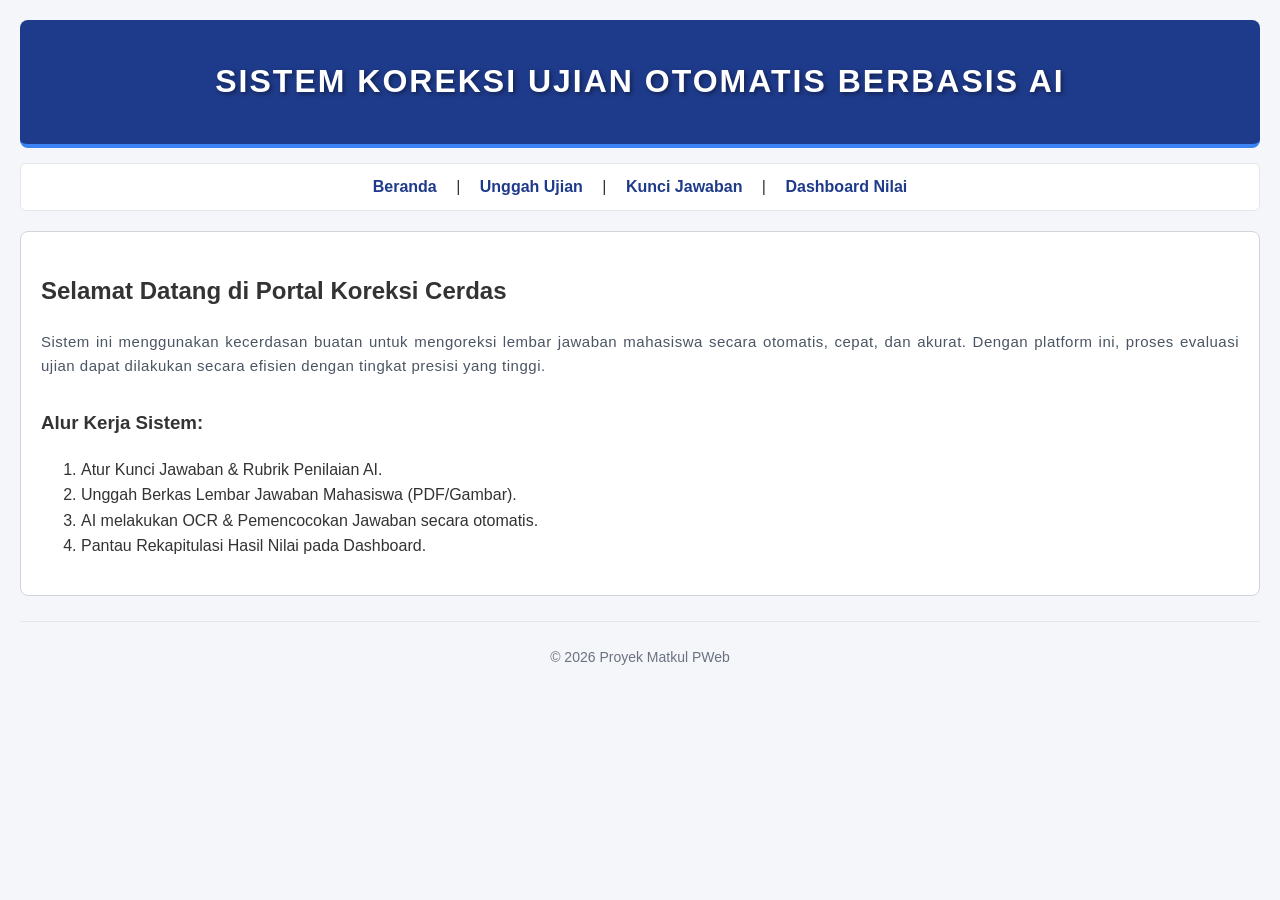
<file: index.html>
<!DOCTYPE html>
<html lang="id">
<head>
    <meta charset="UTF-8">
    <title>Beranda - Sistem Koreksi Ujian AI</title>
    <link rel="stylesheet" href="style_ai.css">
</head>
<body>
    <header>
        <h1>Sistem Koreksi Ujian Otomatis Berbasis AI</h1>
    </header>
    
    <nav>
        <a href="index.html">Beranda</a> | 
        <a href="unggah_jawaban.html">Unggah Ujian</a> | 
        <a href="kunci_jawaban.html">Kunci Jawaban</a> | 
        <a href="dashboard.html">Dashboard Nilai</a>
    </nav>

    <main>
        <h2>Selamat Datang di Portal Koreksi Cerdas</h2>
        <p class="deskripsi-sistem">
            Sistem ini menggunakan kecerdasan buatan untuk mengoreksi lembar jawaban mahasiswa secara otomatis, cepat, dan akurat. Dengan platform ini, proses evaluasi ujian dapat dilakukan secara efisien dengan tingkat presisi yang tinggi.
        </p>

        <section style="margin-top: 30px;">
            <h3>Alur Kerja Sistem:</h3>
            <ol>
                <li>Atur Kunci Jawaban & Rubrik Penilaian AI.</li>
                <li>Unggah Berkas Lembar Jawaban Mahasiswa (PDF/Gambar).</li>
                <li>AI melakukan OCR & Pemencocokan Jawaban secara otomatis.</li>
                <li>Pantau Rekapitulasi Hasil Nilai pada Dashboard.</li>
            </ol>
        </section>
    </main>
    
    <footer>
        <p>&copy; 2026 Proyek Matkul PWeb</p>
    </footer>

    <script src="app.js"></script>
</body>
</html>
</file>
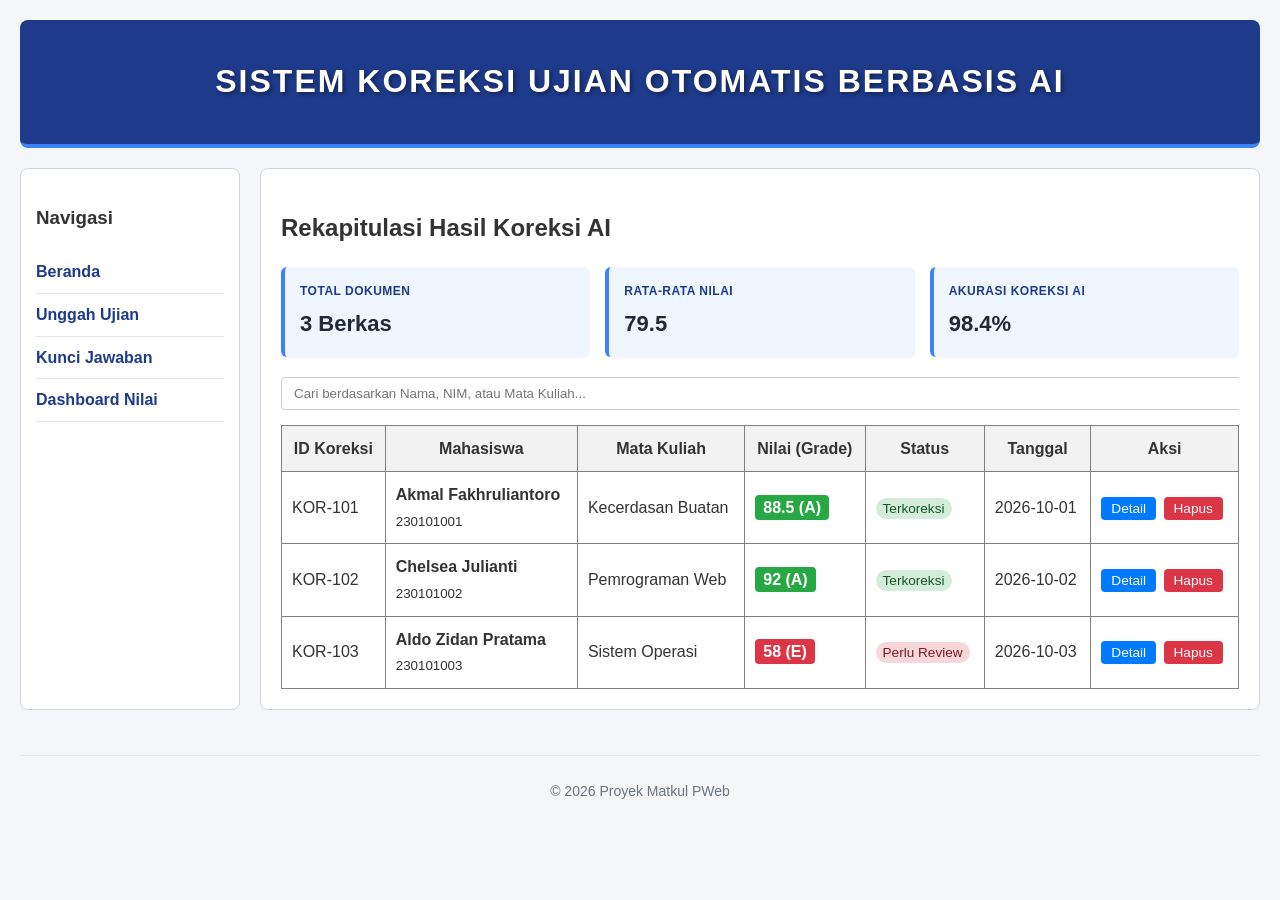
<file: dashboard.html>
<!DOCTYPE html>
<html lang="id">
<head>
    <meta charset="UTF-8">
    <title>Dashboard Nilai - Sistem AI</title>
    <link rel="stylesheet" href="style_ai.css">
</head>
<body>
    <div class="dashboard-grid">
        <header>
            <h1>Sistem Koreksi Ujian Otomatis Berbasis AI</h1>
        </header>

        <aside>
            <h3>Navigasi</h3>
            <a href="index.html">Beranda</a>
            <a href="unggah_jawaban.html">Unggah Ujian</a>
            <a href="kunci_jawaban.html">Kunci Jawaban</a>
            <a href="dashboard.html">Dashboard Nilai</a>
        </aside>

        <main>
            <section>
                <h2>Rekapitulasi Hasil Koreksi AI</h2>

                <div class="stats-grid">
                    <div class="stat-card">
                        <h4>TOTAL DOKUMEN</h4>
                        <p id="stat-total">0 Berkas</p>
                    </div>
                    <div class="stat-card">
                        <h4>RATA-RATA NILAI</h4>
                        <p id="stat-rata">0</p>
                    </div>
                    <div class="stat-card">
                        <h4>AKURASI KOREKSI AI</h4>
                        <p id="stat-akurasi">98.4%</p>
                    </div>
                </div>

                <div class="table-container" style="margin-top: 20px;">
                    <input type="text" id="search-input" class="search-box" placeholder="Cari berdasarkan Nama, NIM, atau Mata Kuliah...">

                    <table border="1" cellpadding="10" cellspacing="0" style="width: 100%; border-collapse: collapse;">
                        <thead>
                            <tr style="background-color: #f2f2f2;">
                                <th>ID Koreksi</th>
                                <th>Mahasiswa</th>
                                <th>Mata Kuliah</th>
                                <th>Nilai (Grade)</th>
                                <th>Status</th>
                                <th>Tanggal</th>
                                <th>Aksi</th>
                            </tr>
                        </thead>
                        <tbody id="tabel-hasil-koreksi">
                            <!-- Data dirender dinamis via JavaScript -->
                        </tbody>
                    </table>
                </div>
            </section>
        </main>

        <footer>
            <p>&copy; 2026 Proyek Matkul PWeb</p>
        </footer>
    </div>

    <script src="app.js"></script>
</body>
</html>
</file>
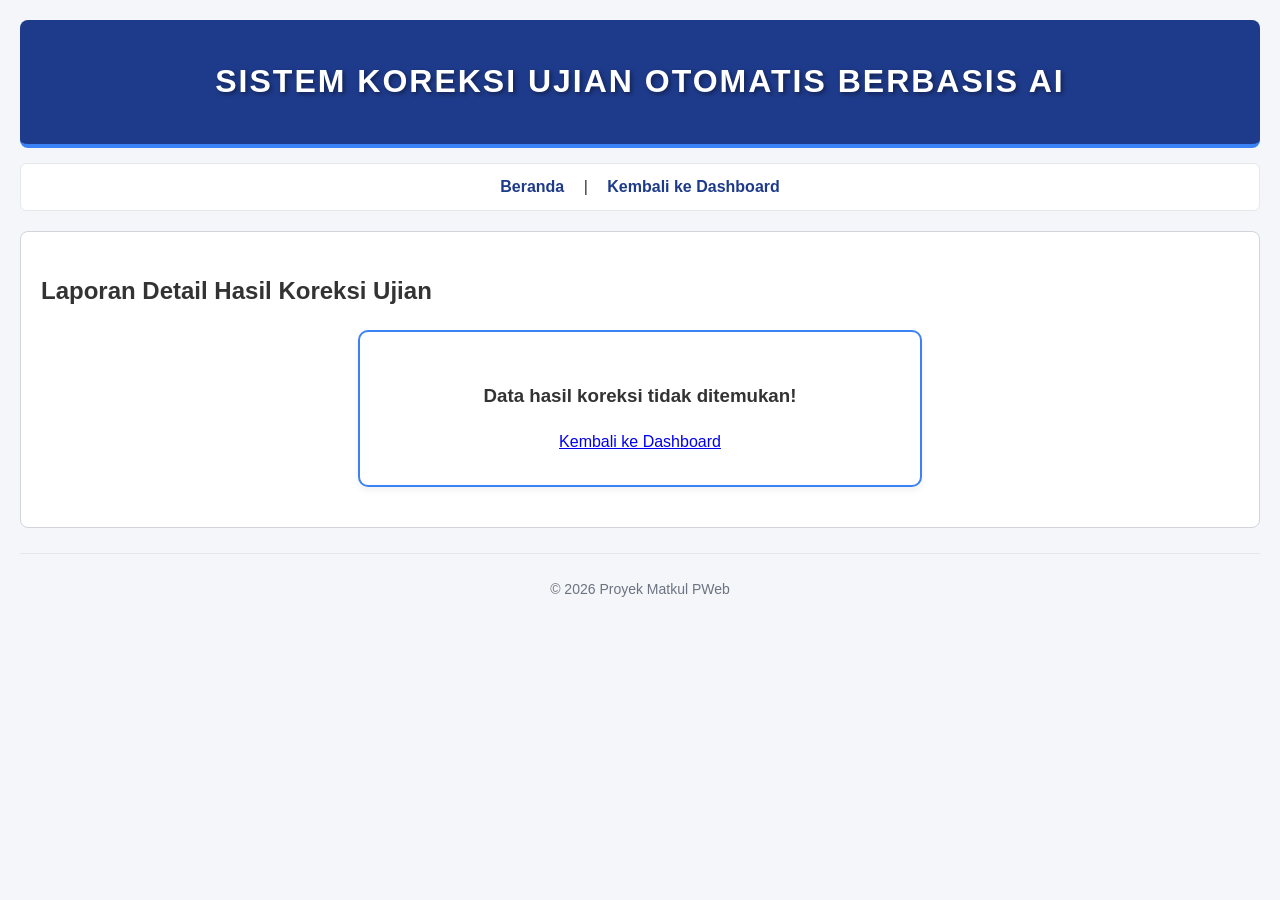
<file: detail_koreksi.html>
<!DOCTYPE html>
<html lang="id">
<head>
    <meta charset="UTF-8">
    <title>Detail Hasil Koreksi - Sistem AI</title>
    <link rel="stylesheet" href="style_ai.css">
</head>
<body>
    <header>
        <h1>Sistem Koreksi Ujian Otomatis Berbasis AI</h1>
    </header>

    <nav>
        <a href="index.html">Beranda</a> | 
        <a href="dashboard.html">Kembali ke Dashboard</a>
    </nav>

    <main>
        <h2>Laporan Detail Hasil Koreksi Ujian</h2>
        <div id="detail-koreksi-container" class="form-container">
            <table style="width: 100%; line-height: 2;">
                <tr>
                    <td width="30%"><strong>Nama Mahasiswa</strong></td>
                    <td width="5%">:</td>
                    <td id="det-nama">-</td>
                </tr>
                <tr>
                    <td><strong>NIM</strong></td>
                    <td>:</td>
                    <td id="det-nim">-</td>
                </tr>
                <tr>
                    <td><strong>Mata Kuliah</strong></td>
                    <td>:</td>
                    <td id="det-matkul">-</td>
                </tr>
                <tr>
                    <td><strong>Skor AI</strong></td>
                    <td>:</td>
                    <td id="det-nilai">-</td>
                </tr>
                <tr>
                    <td><strong>Status AI</strong></td>
                    <td>:</td>
                    <td id="det-status">-</td>
                </tr>
            </table>

            <hr style="margin: 20px 0;">

            <h3>Catatan & Feedback AI:</h3>
            <p id="det-feedback" style="background: #f9f9f9; padding: 15px; border-left: 4px solid #007bff;"></p>

            <button onclick="window.location.href='dashboard.html'" style="margin-top: 15px;">Kembali ke Dashboard</button>
        </div>
    </main>

    <footer>
        <p>&copy; 2026 Proyek Matkul PWeb</p>
    </footer>

    <script src="app.js"></script>
</body>
</html>
</file>
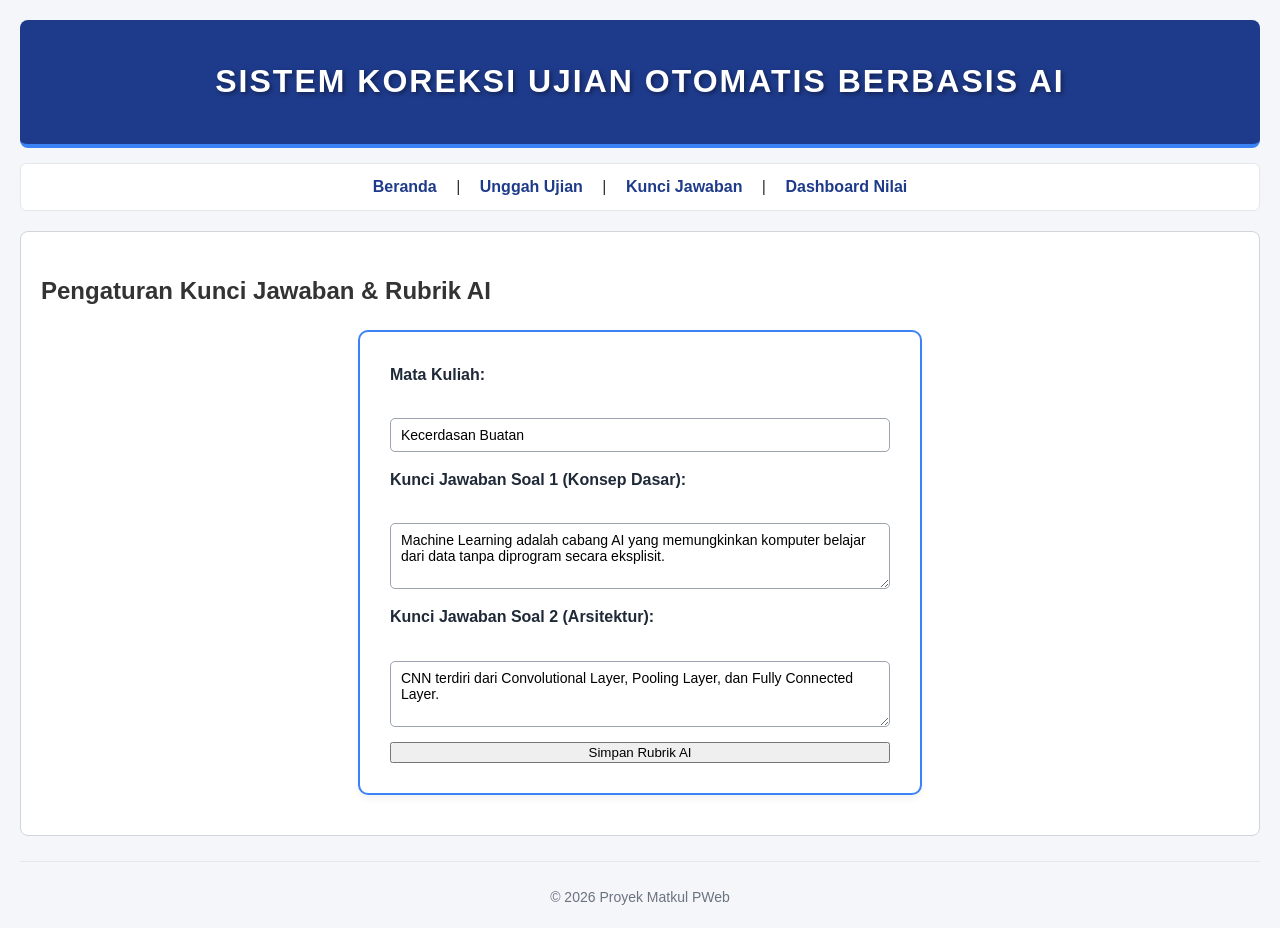
<file: kunci_jawaban.html>
<!DOCTYPE html>
<html lang="id">
<head>
    <meta charset="UTF-8">
    <title>Kunci Jawaban - Sistem AI</title>
    <link rel="stylesheet" href="style_ai.css">
</head>
<body>
    <header>
        <h1>Sistem Koreksi Ujian Otomatis Berbasis AI</h1>
    </header>
    
    <nav>
        <a href="index.html">Beranda</a> | 
        <a href="unggah_jawaban.html">Unggah Ujian</a> | 
        <a href="kunci_jawaban.html">Kunci Jawaban</a> | 
        <a href="dashboard.html">Dashboard Nilai</a>
    </nav>

    <main>
        <h2>Pengaturan Kunci Jawaban & Rubrik AI</h2>
        <div class="form-container">
            <form id="form-kunci">
                <div class="form-group">
                    <label for="kunci_matkul">Mata Kuliah:</label><br>
                    <input type="text" id="kunci_matkul" class="input-control" value="Kecerdasan Buatan" required>
                </div>

                <div class="form-group">
                    <label for="soal_1">Kunci Jawaban Soal 1 (Konsep Dasar):</label><br>
                    <textarea id="soal_1" class="input-control" rows="3">Machine Learning adalah cabang AI yang memungkinkan komputer belajar dari data tanpa diprogram secara eksplisit.</textarea>
                </div>

                <div class="form-group">
                    <label for="soal_2">Kunci Jawaban Soal 2 (Arsitektur):</label><br>
                    <textarea id="soal_2" class="input-control" rows="3">CNN terdiri dari Convolutional Layer, Pooling Layer, dan Fully Connected Layer.</textarea>
                </div>

                <button type="button" onclick="alert('Rubrik Kunci Jawaban AI Berhasil Disimpan!')">Simpan Rubrik AI</button>
            </form>
        </div>
    </main>

    <footer>
        <p>&copy; 2026 Proyek Matkul PWeb</p>
    </footer>

    <script src="app.js"></script>
</body>
</html>
</file>
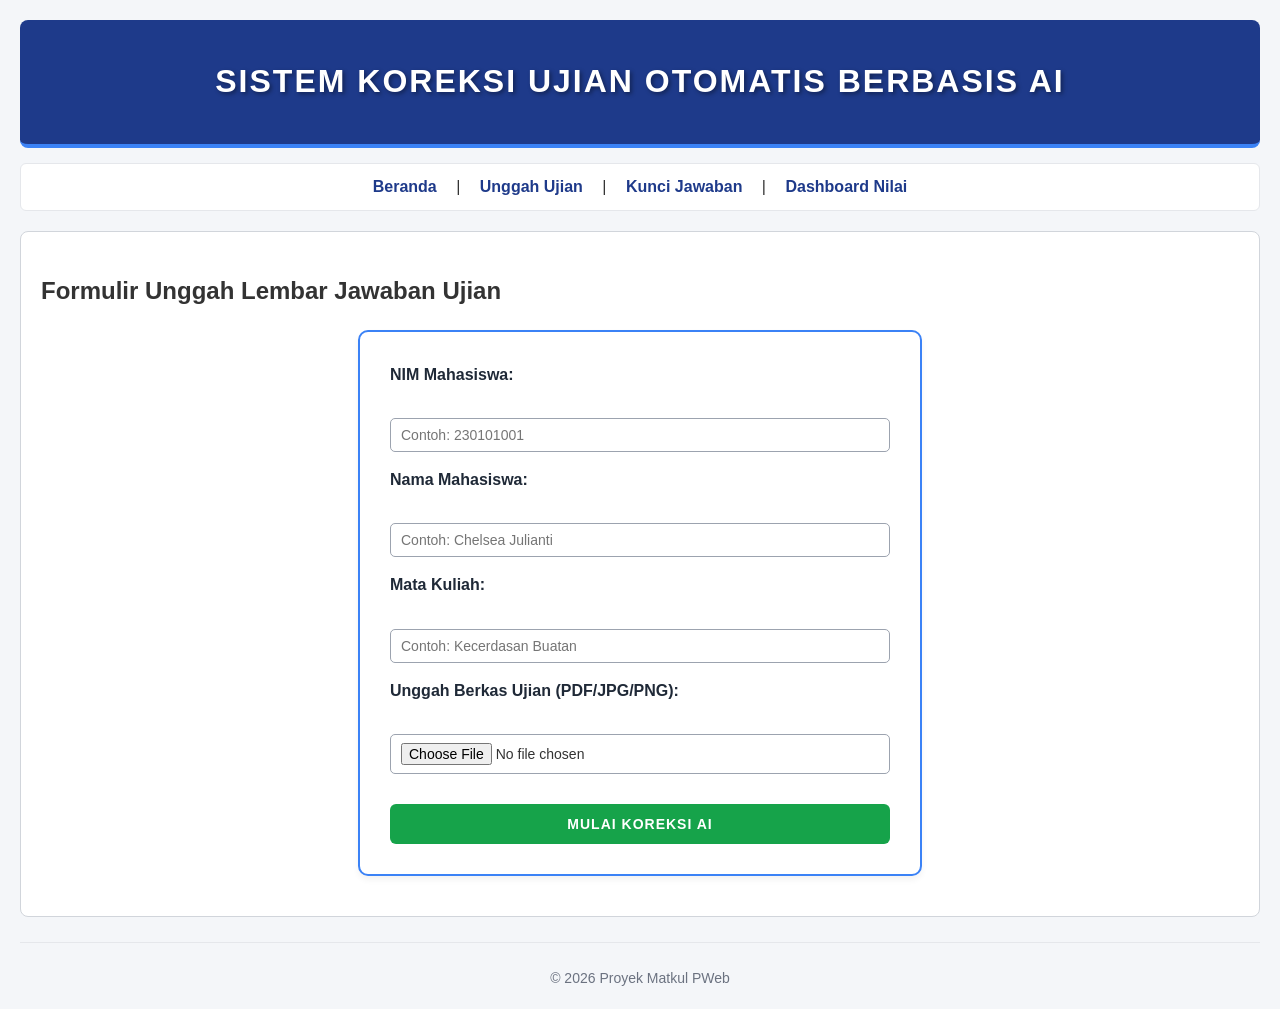
<file: unggah_jawaban.html>
<!DOCTYPE html>
<html lang="id">
<head>
    <meta charset="UTF-8">
    <title>Unggah Jawaban - Sistem AI</title>
    <link rel="stylesheet" href="style_ai.css">
</head>
<body>
    <header>
        <h1>Sistem Koreksi Ujian Otomatis Berbasis AI</h1>
    </header>
    
    <nav>
        <a href="index.html">Beranda</a> | 
        <a href="unggah_jawaban.html">Unggah Ujian</a> | 
        <a href="kunci_jawaban.html">Kunci Jawaban</a> | 
        <a href="dashboard.html">Dashboard Nilai</a>
    </nav>

    <main>
        <h2>Formulir Unggah Lembar Jawaban Ujian</h2>
        <div class="form-container">
            <form id="form-unggah-ujian">
                <div class="form-group">
                    <label for="nim">NIM Mahasiswa:</label><br>
                    <input type="text" id="nim" name="nim" class="input-control" placeholder="Contoh: 230101001" required>
                </div>

                <div class="form-group">
                    <label for="nama_mahasiswa">Nama Mahasiswa:</label><br>
                    <input type="text" id="nama_mahasiswa" name="nama_mahasiswa" class="input-control" placeholder="Contoh: Chelsea Julianti" required>
                </div>

                <div class="form-group">
                    <label for="matkul">Mata Kuliah:</label><br>
                    <input type="text" id="matkul" name="matkul" class="input-control" placeholder="Contoh: Kecerdasan Buatan" required>
                </div>

                <div class="form-group">
                    <label for="file_ujian">Unggah Berkas Ujian (PDF/JPG/PNG):</label><br>
                    <input type="file" id="file_ujian" name="file_ujian" class="input-control" accept=".pdf, .jpg, .jpeg, .png" required>
                </div>

                <button type="submit" id="btn-submit" style="margin-top: 15px;">Mulai Koreksi AI</button>
            </form>

            <!-- Indikator Loading Progress Bar AI -->
            <div id="progress-container" style="display: none; margin-top: 20px;">
                <label>Proses Penilaian AI:</label>
                <div class="progress-box">
                    <div id="progress-bar" class="progress-bar"></div>
                </div>
                <p id="status-proses" class="status-info">Menyiapkan berkas...</p>
            </div>
        </div>
    </main>

    <footer>
        <p>&copy; 2026 Proyek Matkul PWeb</p>
    </footer>

    <script src="app.js"></script>
</body>
</html>
</file>
<file: style_ai.css>
/* ===================================================
   1. STYLING UMUM & BODY
   =================================================== */
body {
    font-family: Arial, Helvetica, sans-serif;
    background-color: #f4f6f9;
    color: #333333;
    line-height: 1.6;
    margin: 20px;
}

/* ===================================================
   2. STYLING HEADER & JUDUL (Text Shadow & Border)
   =================================================== */
header {
    background-color: #1e3a8a;
    color: #ffffff;
    text-align: center;
    padding: 15px;
    border-radius: 8px;
    border-bottom: 4px solid #3b82f6;
}

header h1 {
    text-transform: uppercase;
    letter-spacing: 2px;
    text-shadow: 2px 2px 4px rgba(0, 0, 0, 0.4);
}

/* ===================================================
   3. STYLING NAVIGASI (Text Decoration & Border)
   =================================================== */
nav {
    background-color: #ffffff;
    text-align: center;
    padding: 10px;
    border: 1px solid #e5e7eb;
    border-radius: 6px;
    margin-top: 15px;
    margin-bottom: 20px;
}

nav a {
    color: #1e3a8a;
    text-decoration: none;
    font-weight: bold;
    padding: 5px 15px;
}

nav a:hover {
    text-decoration: underline;
    color: #2563eb;
}

/* ===================================================
   4. STYLING KONTEN UTAMA (Class Selector & Border)
   =================================================== */
main {
    background-color: #ffffff;
    padding: 20px;
    border: 1px solid #d1d5db;
    border-radius: 8px;
}

.deskripsi-sistem {
    font-size: 15px;
    text-align: justify;
    color: #4b5563;
    letter-spacing: 0.5px;
}

/* ===================================================
   5. STYLING FOOTER
   =================================================== */
footer {
    text-align: center;
    margin-top: 25px;
    font-size: 14px;
    color: #6b7280;
    border-top: 1px solid #e5e7eb;
    padding-top: 10px;
}

/* ===================================================
   6. STYLING FORM & INPUT (unggah_jawaban.html)
   =================================================== */
.form-container {
    background-color: #ffffff;
    border: 2px solid #3b82f6;
    border-radius: 10px;
    padding: 20px;
    margin-top: 15px;
}

.form-group {
    margin-bottom: 15px;
}

label {
    font-weight: bold;
    color: #1f2937;
    display: inline-block;
    margin-bottom: 5px;
}

/* Class Selector untuk Kolom Isian Form */
.input-control {
    width: 100%;
    padding: 8px 10px;
    border: 1px solid #9ca3af;
    border-radius: 5px;
    font-family: inherit;
    font-size: 14px;
    box-sizing: border-box;
}

/* ID Selector khusus Tombol Utama */
#btn-submit {
    background-color: #16a34a;
    color: #ffffff;
    font-size: 14px;
    font-weight: bold;
    padding: 10px 20px;
    border: none;
    border-radius: 6px;
    cursor: pointer;
    text-transform: uppercase;
    letter-spacing: 1px;
}

#btn-submit:hover {
    background-color: #15803d;
}

.table-container {
    margin-top: 15px;
    overflow-x: auto;
}

/* Styling Elemen Tabel Utama */
table.data-table {
    width: 100%;
    border-collapse: collapse;
    margin-bottom: 20px;
    background-color: #ffffff;
    border: 1px solid #d1d5db;
    border-radius: 8px;
}

/* Grouping Selector untuk Header dan Sel Tabel */
table.data-table th, 
table.data-table td {
    padding: 12px 15px;
    text-align: left;
    border-bottom: 1px solid #e5e7eb;
}

/* Styling Header Tabel (Text Formatting & Background) */
table.data-table thead tr {
    background-color: #1e3a8a;
    color: #ffffff;
    text-transform: uppercase;
    font-size: 13px;
    letter-spacing: 1px;
}

/* Warna Selang-Seling Baris Tabel (Background) */
table.data-table tbody tr:nth-child(even) {
    background-color: #f9fafb;
}

table.data-table tbody tr:hover {
    background-color: #f3f4f6;
}

/* Class Selector untuk Lencana Nilai (Border & Rounded) */
.nilai-badge {
    font-weight: bold;
    color: #15803d;
    background-color: #dcfce7;
    padding: 4px 8px;
    border-radius: 4px;
    border: 1px solid #86efac;
}

/* style_ai.css - Flexbox Enhancement */
.form-container form {
    display: flex;
    flex-direction: column;
    width: 100%;
}


#btn-submit {
    display: flex;
    justify-content: center;
    align-items: center;
    background-color: #16a34a;
    color: #ffffff;
    font-size: 14px;
    font-weight: bold;
    padding: 12px 20px;
    border: none;
    border-radius: 6px;
    cursor: pointer;
    transition: background-color 0.2s;
}

#btn-submit:hover {
    background-color: #15803d;
}


/* Implementation of CSS Flexbox for Form Centering */
.form-container {
    background-color: #ffffff;
    border: 2px solid #3b82f6;
    border-radius: 10px;
    padding: 30px;
    max-width: 500px;
    margin: 20px auto;

    /* Penerapan CSS Flexbox */
    display: flex;
    flex-direction: column;
    justify-content: center;
    align-items: flex-end ;
    box-shadow: 0 4px 6px rgba(0, 0, 0, 0.05);
}

.form-group {
    width: 100%;
    display: flex;
    flex-direction: column;
    margin-bottom: 15px;
}

/* Implementation of CSS Grid for Dashboard Layout */
.dashboard-grid {
    display: grid;
    grid-template-columns: 220px auto; /* Sidebar 220px, Main Konten otomatis */
    gap: 20px;
}

.dashboard-grid header, 
.dashboard-grid footer {
    grid-column: 1 / 3; /* Membentang dari kolom 1 hingga 3 */
}

aside {
    background-color: #ffffff;
    padding: 15px;
    border: 1px solid #d1d5db;
    border-radius: 8px;
}

aside a {
    display: block;
    color: #1e3a8a;
    text-decoration: none;
    font-weight: bold;
    padding: 8px 0;
    border-bottom: 1px solid #e5e7eb;
}

/* Grid Kartu Statistik Dashboard */
.stats-grid {
    display: grid;
    grid-template-columns: repeat(3, 1fr);
    gap: 15px;
    margin-bottom: 20px;
}

.stat-card {
    background-color: #eff6ff;
    border-left: 4px solid #3b82f6;
    padding: 15px;
    border-radius: 6px;
    box-shadow: 0 1px 3px rgba(0, 0, 0, 0.05);
}

.stat-card h4 {
    margin: 0;
    color: #1e3a8a;
    font-size: 12px;
    text-transform: uppercase;
    letter-spacing: 0.5px;
}

.stat-card p {
    margin: 5px 0 0 0;
    font-size: 22px;
    font-weight: bold;
    color: #1f2937;
}

/* Implementation of CSS Flexbox for Form Centering */
.form-container {
    background-color: #ffffff;
    border: 2px solid #3b82f6;
    border-radius: 10px;
    padding: 30px;
    max-width: 500px;
    margin: 20px auto;

    /* Penerapan CSS Flexbox */
    display: flex;
    flex-direction: column;
    justify-content: center;
    align-items: center;
    box-shadow: 0 4px 6px rgba(0, 0, 0, 0.05);
}

.form-group {
    width: 100%;
    display: flex;
    flex-direction: column;
    margin-bottom: 15px;
}

/* Implementation of CSS Grid for Dashboard Layout */
.dashboard-grid {
    display: grid;
    grid-template-columns: 220px auto; /* Sidebar 220px, Main Konten otomatis */
    gap: 20px;
}

.dashboard-grid header, 
.dashboard-grid footer {
    grid-column: 1 / 3; /* Membentang dari kolom 1 hingga 3 */
}

aside {
    background-color: #ffffff;
    padding: 15px;
    border: 1px solid #d1d5db;
    border-radius: 8px;
}

aside a {
    display: block;
    color: #1e3a8a;
    text-decoration: none;
    font-weight: bold;
    padding: 8px 0;
    border-bottom: 1px solid #e5e7eb;
}
/* style_ai.css - Flexbox Enhancement */
.form-container form {
    display: flex;
    flex-direction: column;
    width: 100%;
}

#btn-submit {
    display: flex;
    justify-content: center;
    align-items: center;
    background-color: #16a34a;
    color: #ffffff;
    font-size: 14px;
    font-weight: bold;
    padding: 12px 20px;
    border: none;
    border-radius: 6px;
    cursor: pointer;
    transition: background-color 0.2s;
}

#btn-submit:hover {
    background-color: #15803d;
}
/* Grid Kartu Statistik Dashboard */
.stats-grid {
    display: grid;
    grid-template-columns: repeat(3, 1fr);
    gap: 15px;
    margin-bottom: 20px;
}

.stat-card {
    background-color: #eff6ff;
    border-left: 4px solid #3b82f6;
    padding: 15px;
    border-radius: 6px;
    box-shadow: 0 1px 3px rgba(0, 0, 0, 0.05);
}

.stat-card h4 {
    margin: 0;
    color: #1e3a8a;
    font-size: 12px;
    text-transform: uppercase;
    letter-spacing: 0.5px;
}

.stat-card p {
    margin: 5px 0 0 0;
    font-size: 22px;
    font-weight: bold;
    color: #1f2937;
}

/* Tambahan CSS pendukung komponen JS & Halaman Baru */
.progress-box {
    margin-top: 15px;
    background: #e9ecef;
    border-radius: 6px;
    overflow: hidden;
    height: 20px;
}

.progress-bar {
    width: 0%;
    height: 100%;
    background-color: #28a745;
    transition: width 0.4s ease;
}

.status-info {
    font-size: 0.9em;
    color: #555;
    margin-top: 5px;
    font-weight: bold;
}

.badge-nilai {
    padding: 4px 8px;
    border-radius: 4px;
    font-weight: bold;
    color: #fff;
}
.grade-A { background-color: #28a745; }
.grade-B { background-color: #17a2b8; }
.grade-C { background-color: #ffc107; color: #333; }
.grade-D { background-color: #fd7e14; }
.grade-E { background-color: #dc3545; }

.status-badge {
    padding: 3px 7px;
    border-radius: 12px;
    font-size: 0.85em;
}
.status-terkoreksi { background-color: #d4edda; color: #155724; }
.status-perlureview { background-color: #f8d7da; color: #721c24; }

.btn-sm {
    padding: 4px 10px;
    border: none;
    border-radius: 4px;
    cursor: pointer;
    font-size: 0.85em;
}
.btn-detail { background-color: #007bff; color: white; }
.btn-hapus { background-color: #dc3545; color: white; margin-left: 3px; }

.search-box {
    margin-bottom: 15px;
    width: 100%;
    padding: 8px 12px;
    border: 1px solid #ccc;
    border-radius: 4px;
}
</file>
